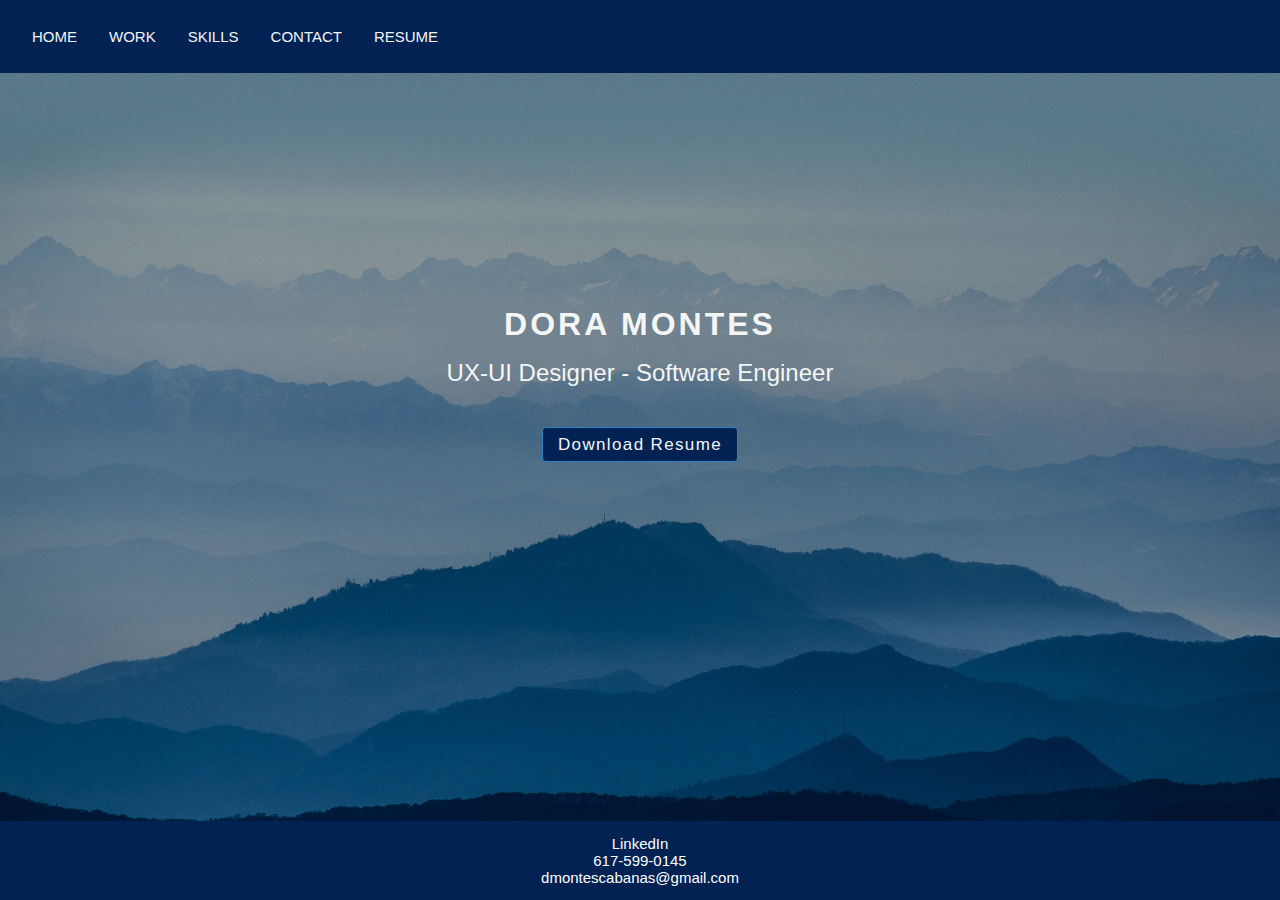
<file: index.html>
<!DOCTYPE html>
<html>

<head>
    <link href="css/style.css" rel="stylesheet" type="text/css">
    <title>Challenge 17</title>
</head>

<body>
    <!-- Header - main navigation section -->

    <header>
        <ul>
            <li class="nav-text"><a href="index.html">HOME</a></li>
            <li class="nav-text"><a href="work.html">WORK</a></li>
            <li class="nav-text"><a href="skills.html">SKILLS</a></li>
            <li class="nav-text">CONTACT</li>
            <li class="nav-text">RESUME</li>
        </ul>
    </header>

    <!-- Content hero section -->

    <div class="hero">
        <div class="hero-content">
            <h1 class="hero-name">DORA MONTES</h1>
            <h2 class="hero-profession">UX-UI Designer - Software Engineer</h2>
            <button type="button" class="hero-button">Download Resume</button>
        </div>
    </div>

    <!-- Footer section -->
    
    <footer class="home-footer">
        <ul>
            <li>LinkedIn</li>
            <li>617-599-0145</li>
            <li>dmontescabanas@gmail.com</li>           
        </ul>
    </footer>

</body>

</html>
</file>
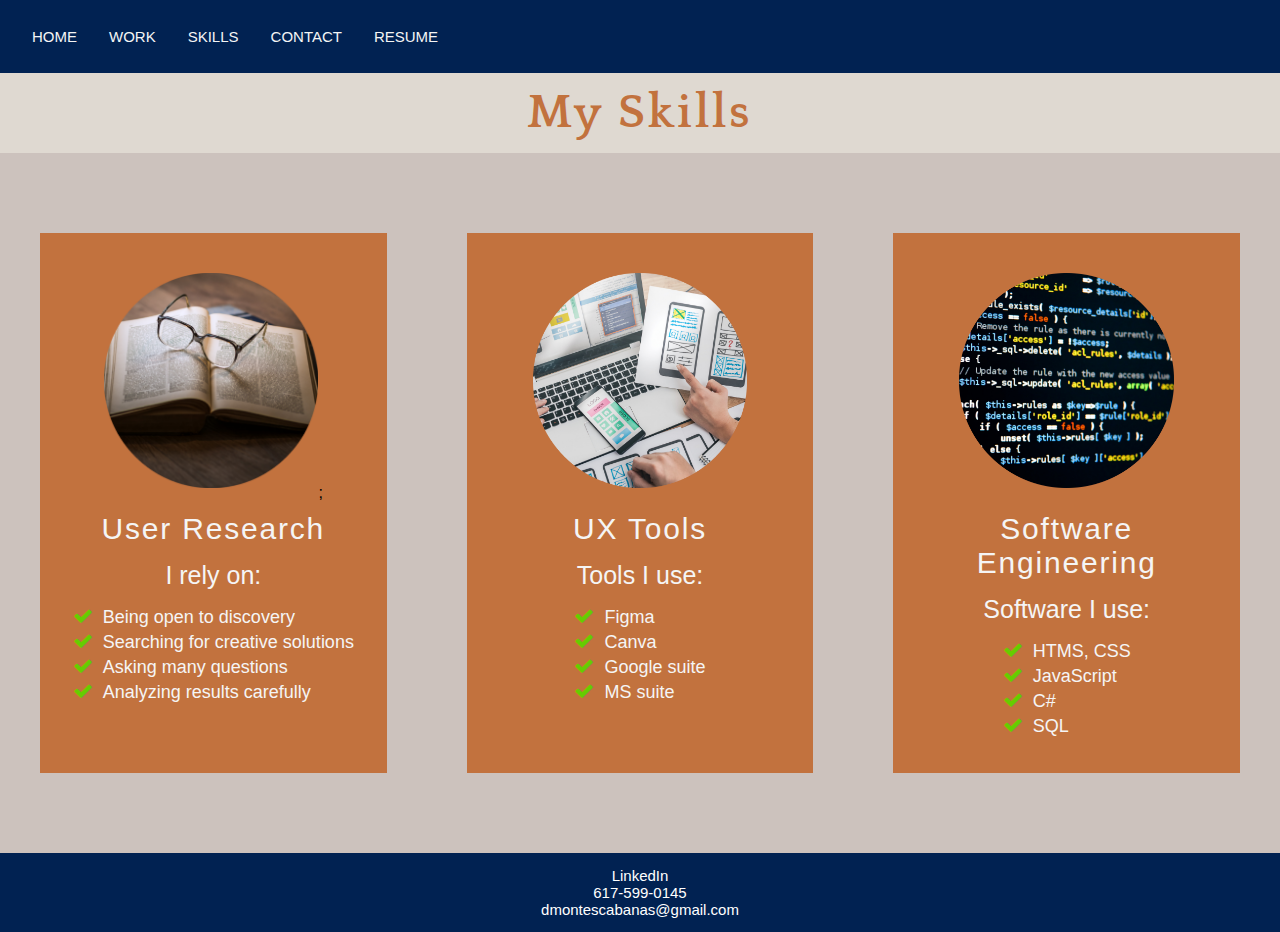
<file: skills.html>
<!DOCTYPE html>
<html>

<head>
    <link rel="preconnect" href="https://fonts.googleapis.com">
    <link rel="preconnect" href="https://fonts.gstatic.com" crossorigin>
    <link href="https://fonts.googleapis.com/css2?family=Poppins:wght@200&family=Quattrocento&display=swap" rel="stylesheet">
    <link rel="stylesheet" href="https://cdnjs.cloudflare.com/ajax/libs/font-awesome/4.7.0/css/font-awesome.min.css">
    
    <link href="css/style.css" rel="stylesheet" type="text/css">
    <title>Challenge 18</title>
</head>

<body>
    <!-- Header - main navigation section -->

    <header>
        <ul>
            <li class="nav-text"><a href="index.html">HOME</a></li>
            <li class="nav-text"><a href="work.html">WORK</a></li>
            <li class="nav-text"><a href="skills.html">SKILLS</a></li>
            <li class="nav-text">CONTACT</li>
            <li class="nav-text">RESUME</li>
        </ul>
    </header>

    <!-- Content my skills section CSS Flex-->

    <section class="skills-section">
    
        <div>
            <h1 class ="skills-header">My Skills</h1>
        </div>
 
        <div class="container">        
            <div class="items-1 item">
                <img src="./images/Research4.png">;
                <div class="skill-title">User Research</div>
                <div class="skill-sub-title">I rely on:</div>
                <div class="ul-skills-container">
                    <ul class="skills-details">
                        <li><i class="fa fa-check"></i></i>Being open to discovery</li>
                        <li><i class="fa fa-check"></i>Searching for creative solutions</li>
                        <li><i class="fa fa-check"></i>Asking many questions</li>
                        <li><i class="fa fa-check"></i>Analyzing results carefully</li>
                    </ul>
                </div>
            </div>
            <div class="items-2 item">
                <img src="./images/UXTools.png">
                <div class="skill-title">UX Tools</div>
                <div class="skill-sub-title">Tools I use:</div>
                <div class="ul-skills-container">
                    <ul class="skills-details">
                        <li><i class="fa fa-check"></i></i>Figma</li>
                        <li><i class="fa fa-check"></i></i>Canva</li>
                        <li><i class="fa fa-check"></i></i>Google suite</li>
                        <li><i class="fa fa-check"></i></i>MS suite</li>
                    </ul>
                </div>
            </div>
            <div class="items-3 item">
                <img src="./images/Software.png">
                <div class="skill-title">Software Engineering</div>
                <div class="skill-sub-title">Software I use:</div>
                <div class="ul-skills-container">
                    <ul class="skills-details">
                        <li><i class="fa fa-check"></i></i>HTMS, CSS</li>
                        <li><i class="fa fa-check"></i></i>JavaScript</li>
                        <li><i class="fa fa-check"></i></i>C#</li>
                        <li><i class="fa fa-check"></i></i>SQL</li>
                    </ul>
                </div>
            </div>
        </div>

    </section>

    <!-- Footer section -->
    
    <footer class="footer">
        <ul>
            <li>LinkedIn</li>
            <li>617-599-0145</li>
            <li>dmontescabanas@gmail.com</li>           
        </ul>
    </footer>

</body>

</html>
</file>
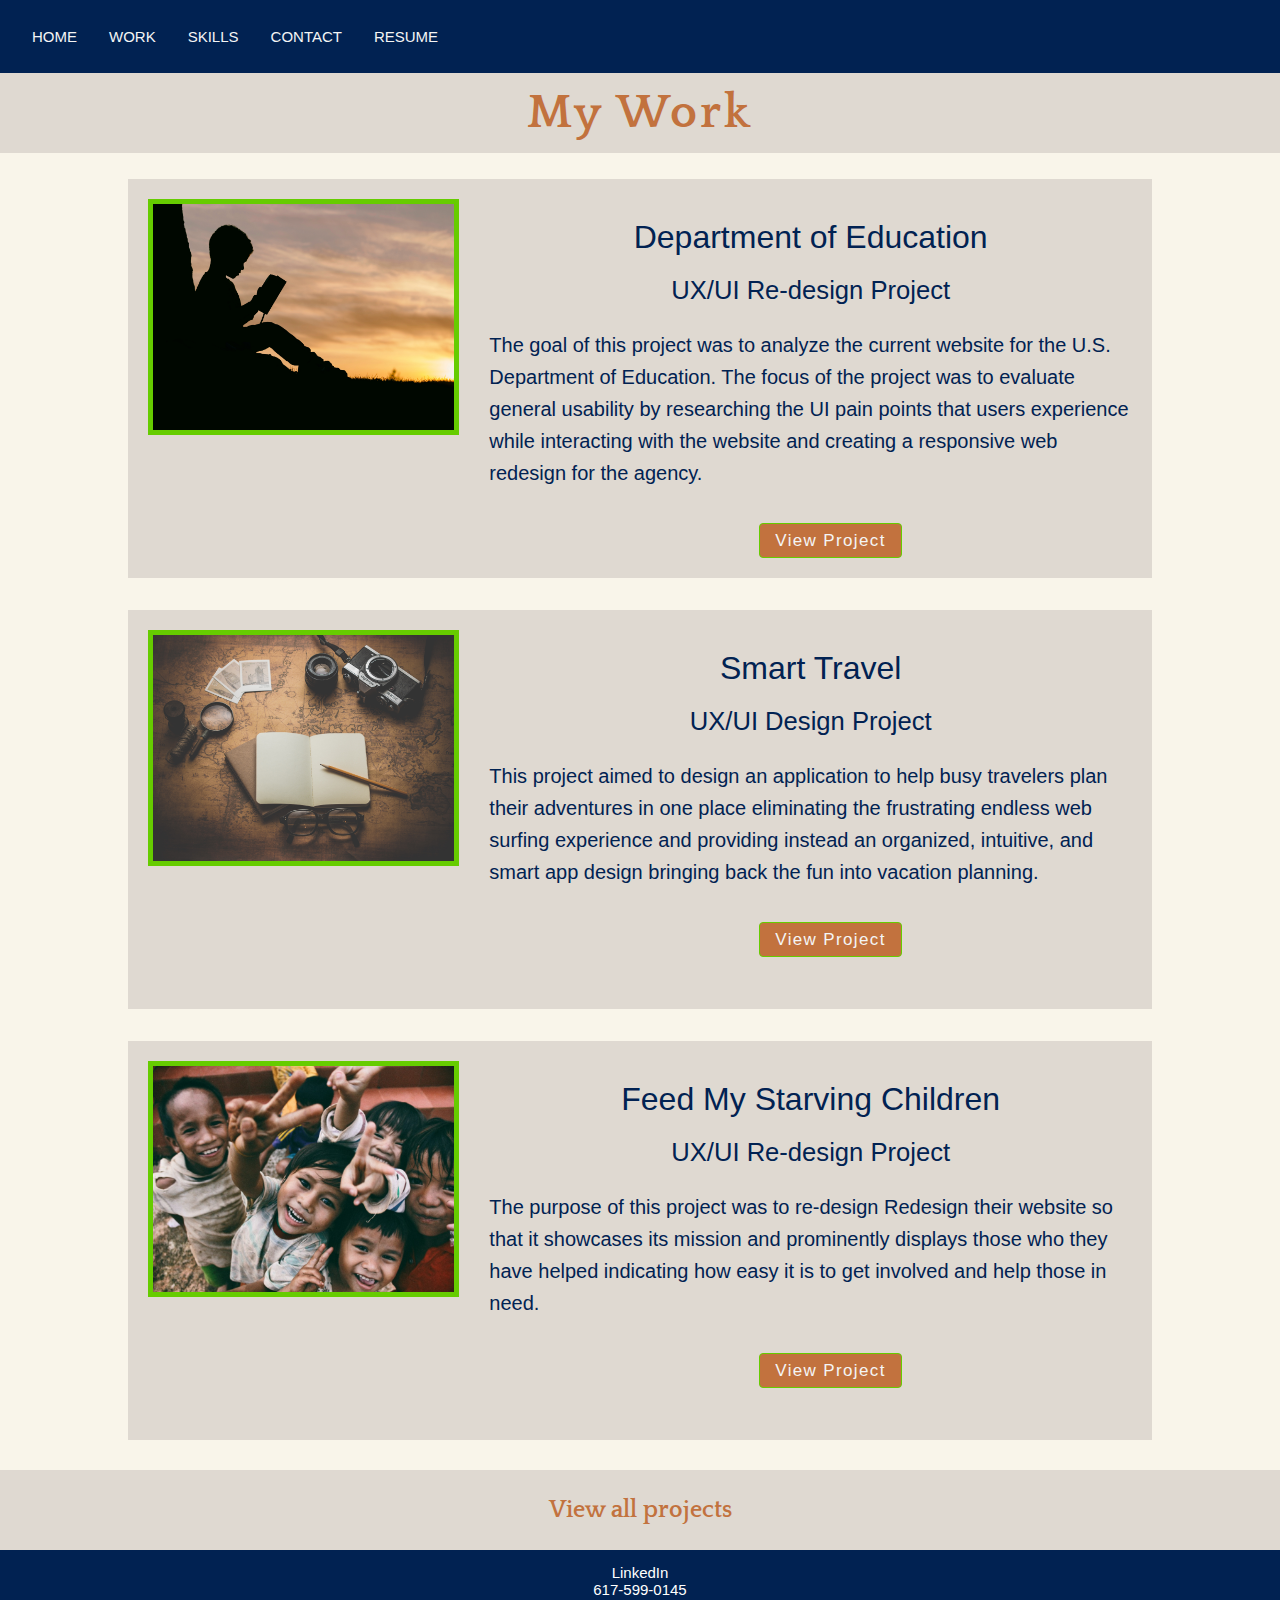
<file: work.html>
<!DOCTYPE html>
<html>

<head>
    <link rel="preconnect" href="https://fonts.googleapis.com">
    <link rel="preconnect" href="https://fonts.gstatic.com" crossorigin>
    <link href="https://fonts.googleapis.com/css2?family=Poppins:wght@200&family=Quattrocento&display=swap" rel="stylesheet">
    
    <link href="css/style.css" rel="stylesheet" type="text/css">
    <title>Challenge 18</title>
</head>

<body>
    <!-- Header - main navigation section -->

    <header>
        <ul>
            <li class="nav-text"><a href="index.html">HOME</a></li>
            <li class="nav-text"><a href="work.html">WORK</a></li>
            <li class="nav-text"><a href="skills.html">SKILLS</a></li>
            <li class="nav-text">CONTACT</li>
            <li class="nav-text">RESUME</li>
        </ul>
    </header>

    <!-- Content my work section CSS Grid -->

    <section class="work-section">
    
        <div>
            <h1 class ="work-header">My Work</h1>
        </div>

        <div class="grid-container">
            <div class="grid-item gr-image-1">
                <img src="./images/DoE1.jpg" class="work-image" >
            </div>
            <div class="grid-item gr-workitem-1">
                <div class="project-tittle">Department of Education</div>
                <div class="project-type">UX/UI Re-design Project</div>
                <p class="project-desc">
                    The goal of this project was to analyze the 
                    current website for the U.S. Department of Education. 
                    The focus of the project was to evaluate general 
                    usability by researching the UI pain points that 
                    users experience while interacting with the website 
                    and creating a responsive web redesign for the agency. 
                </p>
                <button class="project-button">View Project</button>
            </div>
            <div class="grid-item gr-image-2">
                <img src="./images/STravel2.jpg" class="work-image">
            </div>
            <div class="grid-item gr-workitem-2">
                <div class="project-tittle">Smart Travel</div>
                <div class="project-type">UX/UI Design Project</div>
                <p class="project-desc">
                    This project aimed to design an application to 
                    help busy travelers plan their adventures in one place 
                    eliminating the frustrating endless web surfing experience
                     and providing instead an organized, intuitive, and 
                     smart app design bringing back the fun into 
                     vacation planning.                     
                </p>
                <button class="project-button">View Project</button>
            </div>
            <div class="grid-item gr-image-3">
                <img src="./images/FMSC1.png" class="work-image">
            </div>
            <div class="grid-item gr-workitem-3">
                <div class="project-tittle">Feed My Starving Children</div>
                <div class="project-type">UX/UI Re-design Project</div>
                <p class="project-desc">
                    The purpose of this project was to re-design Redesign 
                    their website so that it showcases its mission and 
                    prominently displays those who they have helped indicating 
                    how easy it is to get involved and help those in need.
                </p>
                <button class="project-button">View Project</button>
            </div>
        </div>
         
        <div class="more-work-header">View all projects</div>
 
    </section>

    <!-- Footer section -->
    
    <footer class="footer">
        <ul>
            <li>LinkedIn</li>
            <li>617-599-0145</li>
            <li>dmontescabanas@gmail.com</li>           
        </ul>
    </footer>

</body>

</html>
</file>
<file: css/style.css>
/* css content */

/*************************************************************/
/* Header - main navigation section                          */
/*************************************************************/

body{
    margin:0;
    padding:0;
}

ul{
    list-style-type: none;
    margin: 0;
    padding: 0;
    overflow: hidden;
    background-color:#012252; 
    padding: 14px 16px;
}

.nav-text{
    float:left;
    display:block;
    font-size: 15px;
    color:#f4f5f5;
    font-family: "Monserratt",sans-serif;
    font-weight: 400;
    list-style-type: none;
    padding: 14px 16px;
}

.nav-text:hover{
    background-color: #02407C;
    border:2px #2F82C2
}

a:link {
    color:#f4f5f5;
    text-decoration: none;
}

a:visited{
    color:#f4f5f5;
    text-decoration: none;
}

a:active{
    color:#F55B09;
    text-decoration: none;
}


/*************************************************************/
/* Content - hero section                                    */
/*************************************************************/

.hero{
  position:relative;
  height: 600px;
  display: flex;
  justify-content: center;
  align-items: center;
} 

.hero::before{
    content:"";
    position: absolute;
    top:0;
    left: 0;
    height: 800px;
    width: 100%;
    background: url("../images/mountains_blue_background.jpg");
    background-repeat: no-repeat;
    background-size: cover;
    background-position: center center;
    filter: brightness(60%);
}

.hero-content{
    position: relative;
    font-family: "Monserrat", sans-serif;
    color: #f4f5f5;
    text-align:center;
    margin:0.625rem;
}

.hero-name{
    font-size: 2rem;
    font-weight: 600;
    letter-spacing: 3px;
    margin-bottom: 0;
}

.hero-profession{
    font-size: 1.5rem;
    font-weight: 200;
    margin-top: 1rem;
}

.hero-button{
    background-color: #012252;
    border: 1px solid #2F82C2;
    border-radius: 4px;
    box-sizing: border-box;
    color: #f4f5f5;
    font-family: "Monserratt",sans-serif;
    font-size: 17px;
    font-weight: 400;
    letter-spacing: 0.08em;
    line-height: 1.47059;
    padding: 4px 15px;
    text-align: center;
    vertical-align: baseline;
    margin-top: 20px;
 }

 .hero-button:hover{
    box-shadow: 0 12px 16px 0 rgba(0,0,0,0.24),0 17px 50px 0 rgba(0,0,0,0.19);
 }

/*************************************************************/
/* Content - My Skills section                               */
/*************************************************************/

.skills-section{
    background-color: #ccc2bd;
    font-family: "Monserratt",sans-serif;
}

.skills-header{
    background-color: #dfd9d1;
    color: #c2723e;
    font-size: 3rem;
    font-weight: 600;
    letter-spacing: 3px;
    margin: auto;
    text-align: center;
    font-family: 'Quattrocento', serif;
    line-height:80px;
    height: 80px;
 }

.container{
    font-family: "Monserratt",sans-serif;
    background-color: #ccc2bd;
    height:700px;
    display:flex;
    flex-direction: row;
    justify-content: center;
    align-items: center;
}

.item{
    background-color: #c2723e;
    padding:20px;
    margin:40px;
    height: 500px;
    width: 350px;
    text-align: center;
}

.skill-title{
    color: #f5f5f5;
    font-size: 30px;
    font-family: "Monserratt",sans-serif;
    letter-spacing: 0.06em;
    padding-top: 10px;
}

.skill-sub-title{
    color: #f5f5f5;
    font-size: 25px;
    font-family: "Monserratt",sans-serif;
    padding-top: 15px;
}
.ul-skills-container{
    text-align: center;
}

.skills-details{
    display:inline-block;
    background-color: #c2723e;
    text-align: left;
    list-style-type: none;
    color: #f5f5f5;
    font-size: 18px;
    font-family: "Monserratt",sans-serif;
    margin-top: 15px;
    line-height: 25px;
    padding: 0 0 0 0;
 }

 .fa-check {
    font-size:20px;
    padding-right: 10px;
    color: #66CC00;    
 }

img{
    margin-top: 20px;
    margin-bottom: 10px;
    max-width: 70%;
    max-height: 70%;
}

/*************************************************************/
/* Content - My Work section                                 */
/*************************************************************/

.work-section{
    background-color:#F9F5EA;
    font-family: "Monserratt",sans-serif;
    /* border: 4px solid red; */
}

.work-header{
    background-color: #dfd9d1;
    color: #c2723e;
    font-size: 3rem;
    font-weight: 600;
    letter-spacing: 3px;
    margin: auto;
    text-align: center;
    font-family: 'Quattrocento', serif;
    line-height:80px;
    height: 80px;
 }

 .more-work-header{
    background-color: #dfd9d1;
    color: #c2723e;
    font-size: 1.5rem;
    font-weight: 600;
    /* letter-spacing: 3px; */
    margin: auto;
    text-align: center;
    font-family: 'Quattrocento', serif;
    line-height:80px;
    height: 80px;
    margin-top: 30px;
 }

 .work-image{
    margin: 0;
    padding:0;
    align-items: center;
    justify-content: center;   
    max-width: 100%;
    max-height: 95%;
    border: 5px solid #66CC00;
  }

.grid-container{
    box-sizing: border-box;
    /* border: 4px solid green; */
     font-size: 15px;
     min-height: 500px;
    display: grid;
    margin: 2% 10% 0;
    grid-template-rows: 1fr 1fr 1fr;
    grid-template-columns: 1fr 2fr;
    grid-template-areas: 
    "gr-image-1 gr-workitem-1"
    "gr-image-2 gr-workitem-2"
    "gr-image-3 gr-workitem-3";
    row-gap: 2rem;
    justify-content: center;
    align-content: space-evenly;
}

.grid-item{
    background-color: #dfd9d1;
    /* border:4px solid orchid;  */
    padding: 20px;
}

.project-tittle{
    color: #012252;
    font-family: "Monserratt",sans-serif;
    font-size: 2rem; 
    text-align: center;
    margin-top: 20px;
    font-weight: 500;
}

.project-type{
    color: #012252;
    font-family: "Monserratt",sans-serif;
    font-size: 1.6rem;
    text-align: center;
    margin-top: 20px;
    font-weight: 500;
}

.project-desc{
    color: #012252;
    font-family: "Monserratt",sans-serif;
    font-size: 1.25rem; 
    line-height: 2rem;
    margin: 1.5rem 0 1.5rem;
}

.project-button{
    background-color: #c2723e;
    border: 1px solid #66CC00;
    border-radius: 4px;
    box-sizing: border-box;
    color: #f4f5f5;
    font-family: "Monserratt",sans-serif;
    font-size: 17px;
    font-weight: 400;
    letter-spacing: 0.08em;
    line-height: 1.47059;
    padding: 4px 15px;
    text-align: center;
    position: relative;
    left: 42%;
    margin-bottom: 0px;
    margin-top: 10px ;
    cursor:pointer;
 }

 .project-button:hover{
    box-shadow: 0 12px 16px 0 rgba(0,0,0,0.24),0 17px 50px 0 rgba(0,0,0,0.19);
 }

.gr-image-1{
    grid-area: gr-image-1; 
 }

.gr-workitem-1{
    grid-area: gr-workitem-1;
 }

.gr-image-2{
    grid-area: gr-image-2;
}

.gr-workitem-2{
    grid-area: gr-workitem-2;
 }

.gr-image-3{
    grid-area: gr-image-3;
}

.gr-workitem-3{
    grid-area: gr-workitem-3;
}

/*************************************************************/
/* Footer - section                                          */
/*************************************************************/

.footer{
    left: 0;
    bottom: 0;
    width: 100%;
    background-color:#012252;
    color: white;
    font-family: "Monserratt",sans-serif;
    font-size: 15px;
    text-align: center;
}

.home-footer{
    position: fixed;
    left: 0;    
    bottom: 0;
    width: 100%;
    background-color:#012252;
    color: white;
    font-family: "Monserratt",sans-serif;
    font-size: 15px;
    text-align: center;
}

/*************************************************************/
/* Media query - section                                     */
/*************************************************************/

@media screen and (max-width: 600px) {

    /************************************/
    /* Media query - My skills section  */
    /************************************/

    .container{
        height:2000px;
        flex-direction: column;
        justify-content: center;
        align-items: center;
    }

    .item{
        width: 100%;
        height: 100%;
        text-align: center;
    }

    img{
        max-width: 50%;
        max-height: 50%;
    }


     /************************************/
     /* Media query - My work section    */
     /************************************/

     .grid-container{
        height: auto;
        grid-template-rows: 1fr 1fr 1fr 1fr 1fr 1fr;
        grid-template-columns: 1fr;
        grid-template-areas: 
        "gr-image-1"
        "gr-workitem-1"
        "gr-image-2"
        "gr-workitem-2"
        "gr-image-3" 
        "gr-workitem-3";
    }

    .project-tittle{
        font-size: 1.2rem;
        text-align: center;
        margin: 0.5rem 0 0;
        font-weight: 600;
    }
    
    .project-type{
        font-size: 1rem;
        text-align: center;
        margin: 0.5rem 0 0;
        font-weight: 600;
    }

    .project-desc{
        font-size: 0.9rem; 
        line-height: 1.2rem;
        margin: 1.5rem 0 0;
    }

    .project-button{
        font-size: 0.9rem;
        line-height: 1.2rem;
        left: 32%;
        margin-bottom: 0px;
        margin-top: 20px ;
        cursor:pointer;
     }

}
</file>
